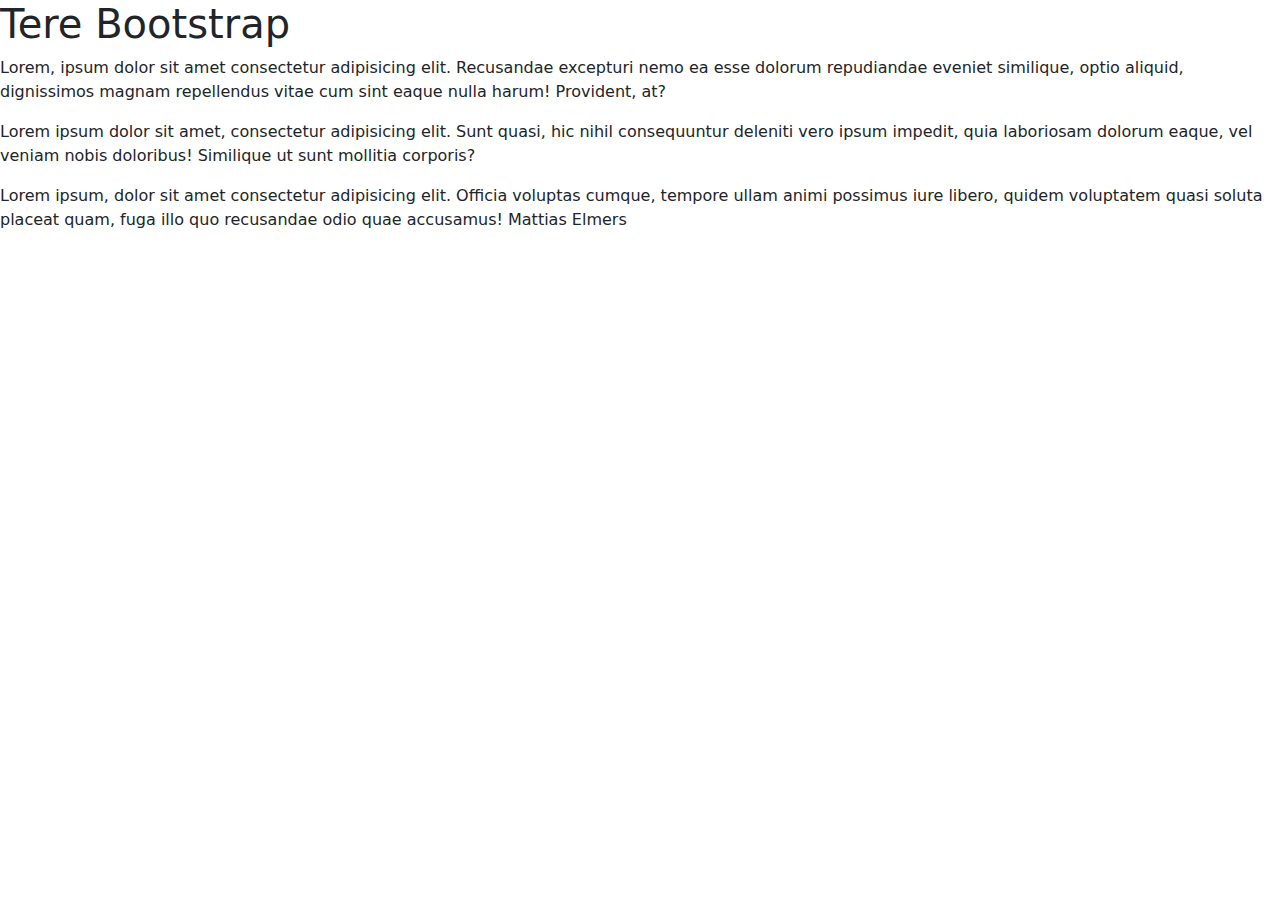
<file: h01.html>
<!DOCTYPE html>
<html lang="et">

<head>
    <meta charset="utf-8">
    <meta name="viewport" content="width=device-width, initial-scale=1.0">
    <link href="https://cdn.jsdelivr.net/npm/bootstrap@5.2.0/dist/css/bootstrap.min.css" rel="stylesheet" crossorigin="anonymous">
    <script src="https://cdn.jsdelivr.net/npm/bootstrap@5.2.0/dist/js/bootstrap.bundle.min.js" crossorigin="anonymous"></script>
    <link rel="stylesheet" href="https://cdnjs.cloudflare.com/ajax/libs/font-awesome/6.5.1/css/all.min.css">
    <title>Tere bootstrap</title>
</head>

<body>
    <header>
        <h1>Tere Bootstrap</h1>
    </header>
<p>Lorem, ipsum dolor sit amet consectetur adipisicing elit. Recusandae excepturi nemo ea esse dolorum repudiandae eveniet similique, optio aliquid, dignissimos magnam repellendus vitae cum sint eaque nulla harum! Provident, at?</p>
<p>Lorem ipsum dolor sit amet, consectetur adipisicing elit. Sunt quasi, hic nihil consequuntur deleniti vero ipsum impedit, quia laboriosam dolorum eaque, vel veniam nobis doloribus! Similique ut sunt mollitia corporis?</p>
<p>Lorem ipsum, dolor sit amet consectetur adipisicing elit. Officia voluptas cumque, tempore ullam animi possimus iure libero, quidem voluptatem quasi soluta placeat quam, fuga illo quo recusandae odio quae accusamus! Mattias Elmers</p>
</body>

</html>
</file>
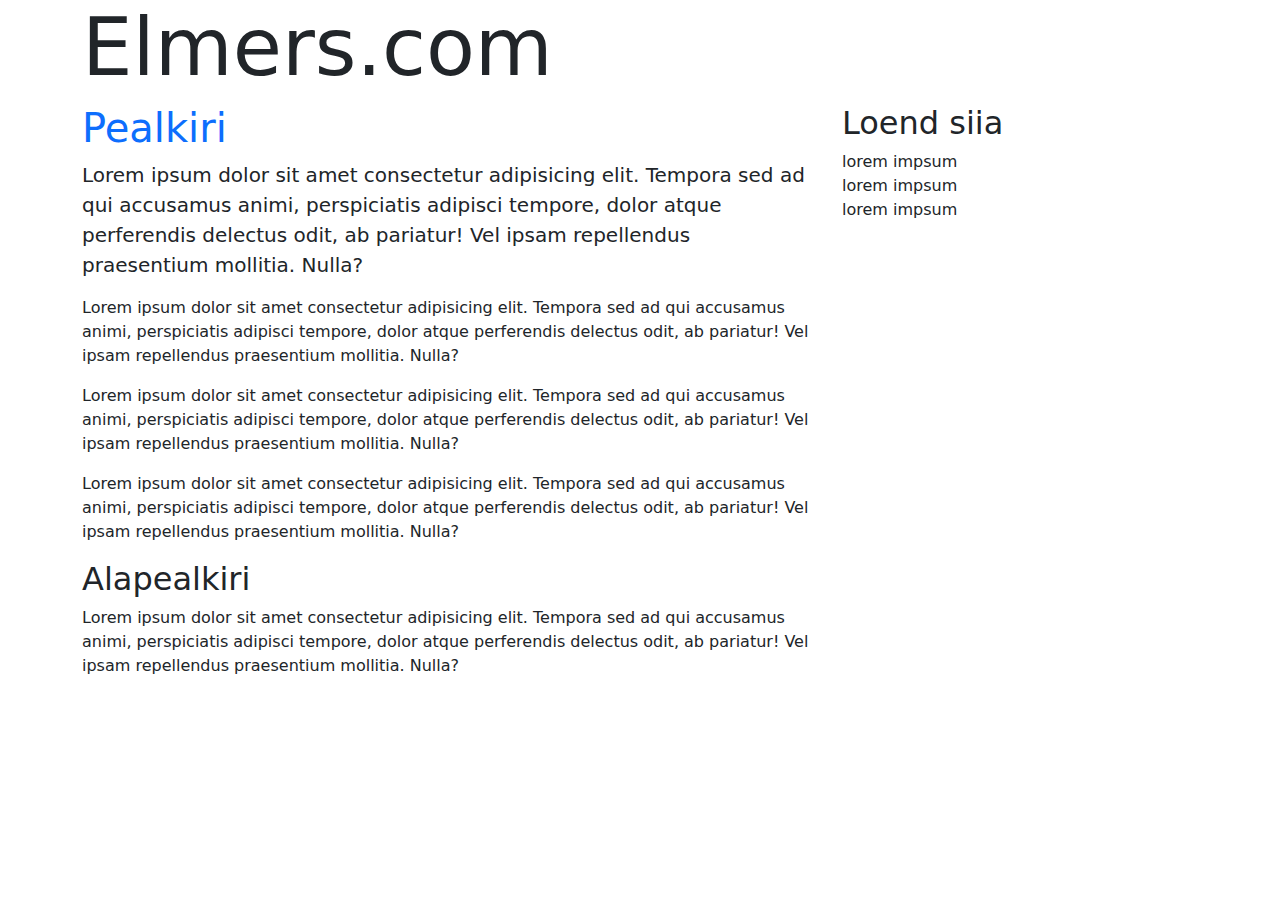
<file: h02.html>
<!DOCTYPE html>
<html lang="et">

<head>
    <meta charset="utf-8">
    <meta name="viewport" content="width=device-width, initial-scale=1.0">
    <link href="https://cdn.jsdelivr.net/npm/bootstrap@5.2.0/dist/css/bootstrap.min.css" rel="stylesheet" crossorigin="anonymous">
    <script src="https://cdn.jsdelivr.net/npm/bootstrap@5.2.0/dist/js/bootstrap.bundle.min.js" crossorigin="anonymous"></script>
    <link rel="stylesheet" href="https://cdnjs.cloudflare.com/ajax/libs/font-awesome/6.5.1/css/all.min.css">
    <title>h02</title>
</head>

<body>
<div class="container">
        <h1 class="display-1">Elmers.com</h1>
        <div class="row">
            <div class="col-sm-8">
                <h1 class="text-primary">Pealkiri</h1>
                <p class="lead">Lorem ipsum dolor sit amet consectetur adipisicing elit. Tempora sed ad qui accusamus animi, perspiciatis adipisci tempore, dolor atque perferendis delectus odit, ab pariatur! Vel ipsam repellendus praesentium mollitia. Nulla?</p>
                <p>Lorem ipsum dolor sit amet consectetur adipisicing elit. Tempora sed ad qui accusamus animi, perspiciatis adipisci tempore, dolor atque perferendis delectus odit, ab pariatur! Vel ipsam repellendus praesentium mollitia. Nulla?</p>
                <p>Lorem ipsum dolor sit amet consectetur adipisicing elit. Tempora sed ad qui accusamus animi, perspiciatis adipisci tempore, dolor atque perferendis delectus odit, ab pariatur! Vel ipsam repellendus praesentium mollitia. Nulla?</p>
                <p>Lorem ipsum dolor sit amet consectetur adipisicing elit. Tempora sed ad qui accusamus animi, perspiciatis adipisci tempore, dolor atque perferendis delectus odit, ab pariatur! Vel ipsam repellendus praesentium mollitia. Nulla?</p>
                <h2>Alapealkiri</h2>
                <p>Lorem ipsum dolor sit amet consectetur adipisicing elit. Tempora sed ad qui accusamus animi, perspiciatis adipisci tempore, dolor atque perferendis delectus odit, ab pariatur! Vel ipsam repellendus praesentium mollitia. Nulla?</p>
            </div>
            <div class="col-sm-4">
                <h2>Loend siia</h2>
                <ul class="list-unstyled">
                    <li>lorem impsum</li>
                    <li>lorem impsum</li>
                    <li>lorem impsum</li>
                </ul>
            </div>
        </div>
</div>
</body>
</html>
</file>
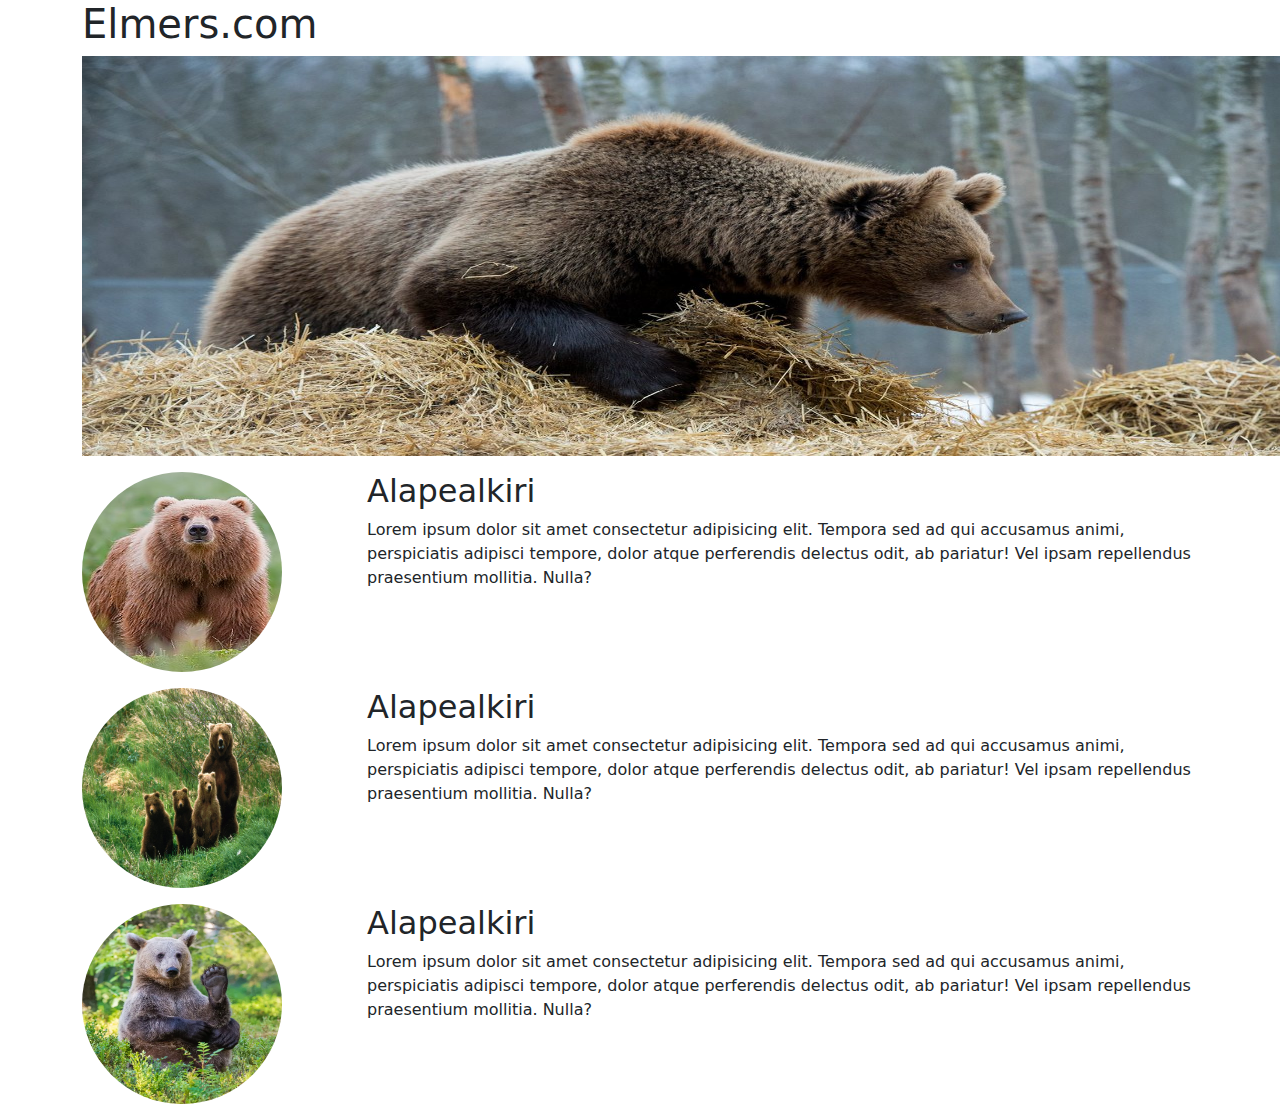
<file: h03.html>
<!DOCTYPE html>
<html lang="et">

<head>
    <meta charset="utf-8">
    <meta name="viewport" content="width=device-width, initial-scale=1.0">
    <link href="https://cdn.jsdelivr.net/npm/bootstrap@5.2.0/dist/css/bootstrap.min.css" rel="stylesheet" crossorigin="anonymous">
    <script src="https://cdn.jsdelivr.net/npm/bootstrap@5.2.0/dist/js/bootstrap.bundle.min.js" crossorigin="anonymous"></script>
    <link rel="stylesheet" href="https://cdnjs.cloudflare.com/ajax/libs/font-awesome/6.5.1/css/all.min.css">
    <title>h03</title>
</head>

<body>
<div class="container">
    <h1>Elmers.com</h1>
    <img src="karu1.jpg" alt="karu1" width="1200" height="400">
    <div class="row">
        <div class="col-sm-3">
            <img class="rounded-circle mb-3 mt-3" alt="karu2" src="karu2.jpg" width="200" height="200">
        </div>
        <div class="col-sm-9">
            <h2 class="mt-3">Alapealkiri</h2>
            <p>Lorem ipsum dolor sit amet consectetur adipisicing elit. Tempora sed ad qui accusamus animi, perspiciatis adipisci tempore, dolor atque perferendis delectus odit, ab pariatur! Vel ipsam repellendus praesentium mollitia. Nulla?</p>
        </div>
    </div>
    <div class="row">
        <div class="col-sm-3">
            <img class="rounded-circle mb-3" alt="karu3" src="karu3.jpg" width="200" height="200">
        </div>
        <div class="col-sm-9">
            <h2>Alapealkiri</h2>
            <p>Lorem ipsum dolor sit amet consectetur adipisicing elit. Tempora sed ad qui accusamus animi, perspiciatis adipisci tempore, dolor atque perferendis delectus odit, ab pariatur! Vel ipsam repellendus praesentium mollitia. Nulla?</p>
        </div>
    </div>
    <div class="row">
        <div class="col-sm-3">
            <img class="rounded-circle mb-3" alt="karu4" src="karu4.webp" width="200" height="200">
        </div>
        <div class="col-sm-9">
            <h2>Alapealkiri</h2>
            <p>Lorem ipsum dolor sit amet consectetur adipisicing elit. Tempora sed ad qui accusamus animi, perspiciatis adipisci tempore, dolor atque perferendis delectus odit, ab pariatur! Vel ipsam repellendus praesentium mollitia. Nulla?</p>
        </div>
    </div>
</div>
</body>
</html>
</file>
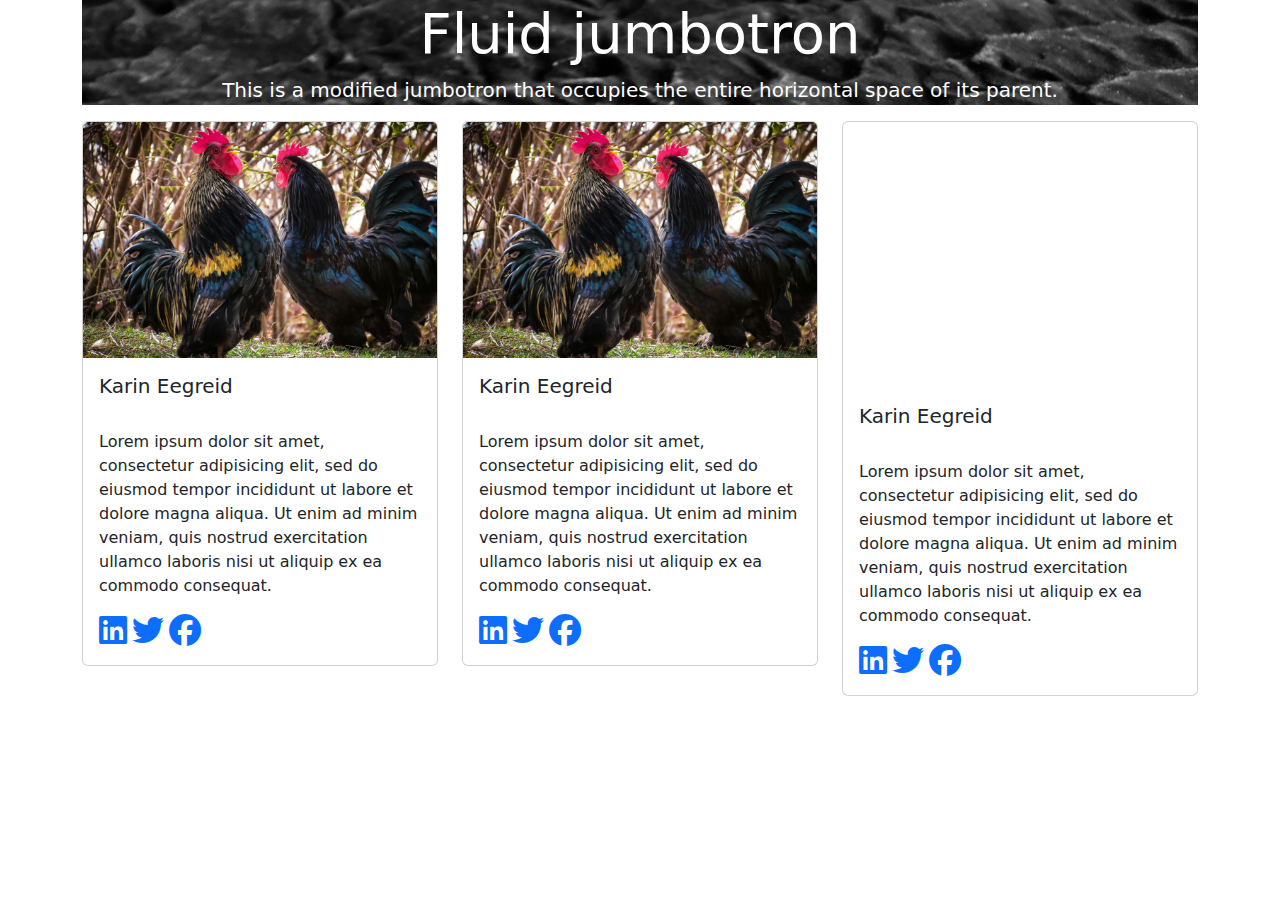
<file: h04.html>
<!DOCTYPE html>
<html lang="et">

<head>
    <meta charset="utf-8">
    <meta name="viewport" content="width=device-width, initial-scale=1.0">
    <link href="https://cdn.jsdelivr.net/npm/bootstrap@5.2.0/dist/css/bootstrap.min.css" rel="stylesheet" crossorigin="anonymous">
    <script src="https://cdn.jsdelivr.net/npm/bootstrap@5.2.0/dist/js/bootstrap.bundle.min.js" crossorigin="anonymous"></script>
    <link rel="stylesheet" href="https://cdnjs.cloudflare.com/ajax/libs/font-awesome/6.5.1/css/all.min.css">
    <title>h04</title>
    <link rel="stylesheet" href="h04.css">
</head>

<body>

<div class="container">
    <div class="jumbotron jumbotron-fluid">
        <h1 class="display-4">Fluid jumbotron</h1>
        <p class="lead">This is a modified jumbotron that occupies the entire horizontal space of its parent.</p>
    </div>
    
    <div class="row">
        <div class="col-md-4">
            <div class="card">
                <img class="card-img-top" src="must_kukk.jpg" alt="people">
                <div class="card-body">
                    <h5 class="card-title">Karin Eegreid</h5>
                    <span class="badge badge-primary">Primary</span>
                    <span class="badge badge-secondary">Secondary</span>
                    <p class="card-text">
                        Lorem ipsum dolor sit amet, consectetur adipisicing elit, sed do eiusmod tempor incididunt ut
                        labore et dolore magna aliqua. Ut enim ad minim veniam, quis nostrud exercitation ullamco
                        laboris nisi ut aliquip ex ea commodo consequat.</p>
                    <a href="https://brand.linkedin.com/" target="_blank"><i class="fab fa-linkedin fa-2x"></i></a>
                    <a href="https://twitter.com/" target="_blank"><i class="fab fa-twitter fa-2x"></i></a>
                    <a href="https://facebook.com/" target="_blank"><i class="fab fa-facebook fa-2x"></i></a>
                </div>
            </div>
        </div>
        <div class="col-md-4">
            <div class="card">
                <img class="card-img-top" src="must_kukk.jpg" alt="people">
                <div class="card-body">
                    <h5 class="card-title">Karin Eegreid</h5>
                    <span class="badge badge-danger">Danger</span>
                    <span class="badge badge-secondary">Secondary</span>
                    <p class="card-text">
                        Lorem ipsum dolor sit amet, consectetur adipisicing elit, sed do eiusmod tempor incididunt ut
                        labore et dolore magna aliqua. Ut enim ad minim veniam, quis nostrud exercitation ullamco
                        laboris nisi ut aliquip ex ea commodo consequat.</p>
                    <a href="https://brand.linkedin.com/" target="_blank"><i class="fab fa-linkedin fa-2x"></i></a>
                    <a href="https://twitter.com/" target="_blank"><i class="fab fa-twitter fa-2x"></i></a>
                    <a href="https://facebook.com/" target="_blank"><i class="fab fa-facebook fa-2x"></i></a>
                </div>
            </div>
        </div>
        <div class="col-md-4">
            <div class="card">
                <div class="ratio ratio-4x3">
                    <iframe src="https://www.youtube.com/embed/MyCvTSjkD74"
                        title="👩🏼‍💻 What is Bootstrap? / Beginner CSS Framework"
                        allow="accelerometer; autoplay; clipboard-write; encrypted-media; gyroscope; picture-in-picture; web-share"
                        referrerpolicy="strict-origin-when-cross-origin" allowfullscreen></iframe>
                </div>
                <div class="card-body">
                    <h5 class="card-title">Karin Eegreid</h5>
                    <span class="badge badge-danger">Danger</span>
                    <p class="card-text">
                        Lorem ipsum dolor sit amet, consectetur adipisicing elit, sed do eiusmod tempor incididunt ut
                        labore et dolore magna aliqua. Ut enim ad minim veniam, quis nostrud exercitation ullamco
                        laboris nisi ut aliquip ex ea commodo consequat.</p>
                    <a href="https://brand.linkedin.com/" target="_blank"><i class="fab fa-linkedin fa-2x"></i></a>
                    <a href="https://twitter.com/" target="_blank"><i class="fab fa-twitter fa-2x"></i></a>
                    <a href="https://facebook.com/" target="_blank"><i class="fab fa-facebook fa-2x"></i></a>
                </div>
            </div>
        </div>
    </div>
</div>

</body>
</html>
</file>
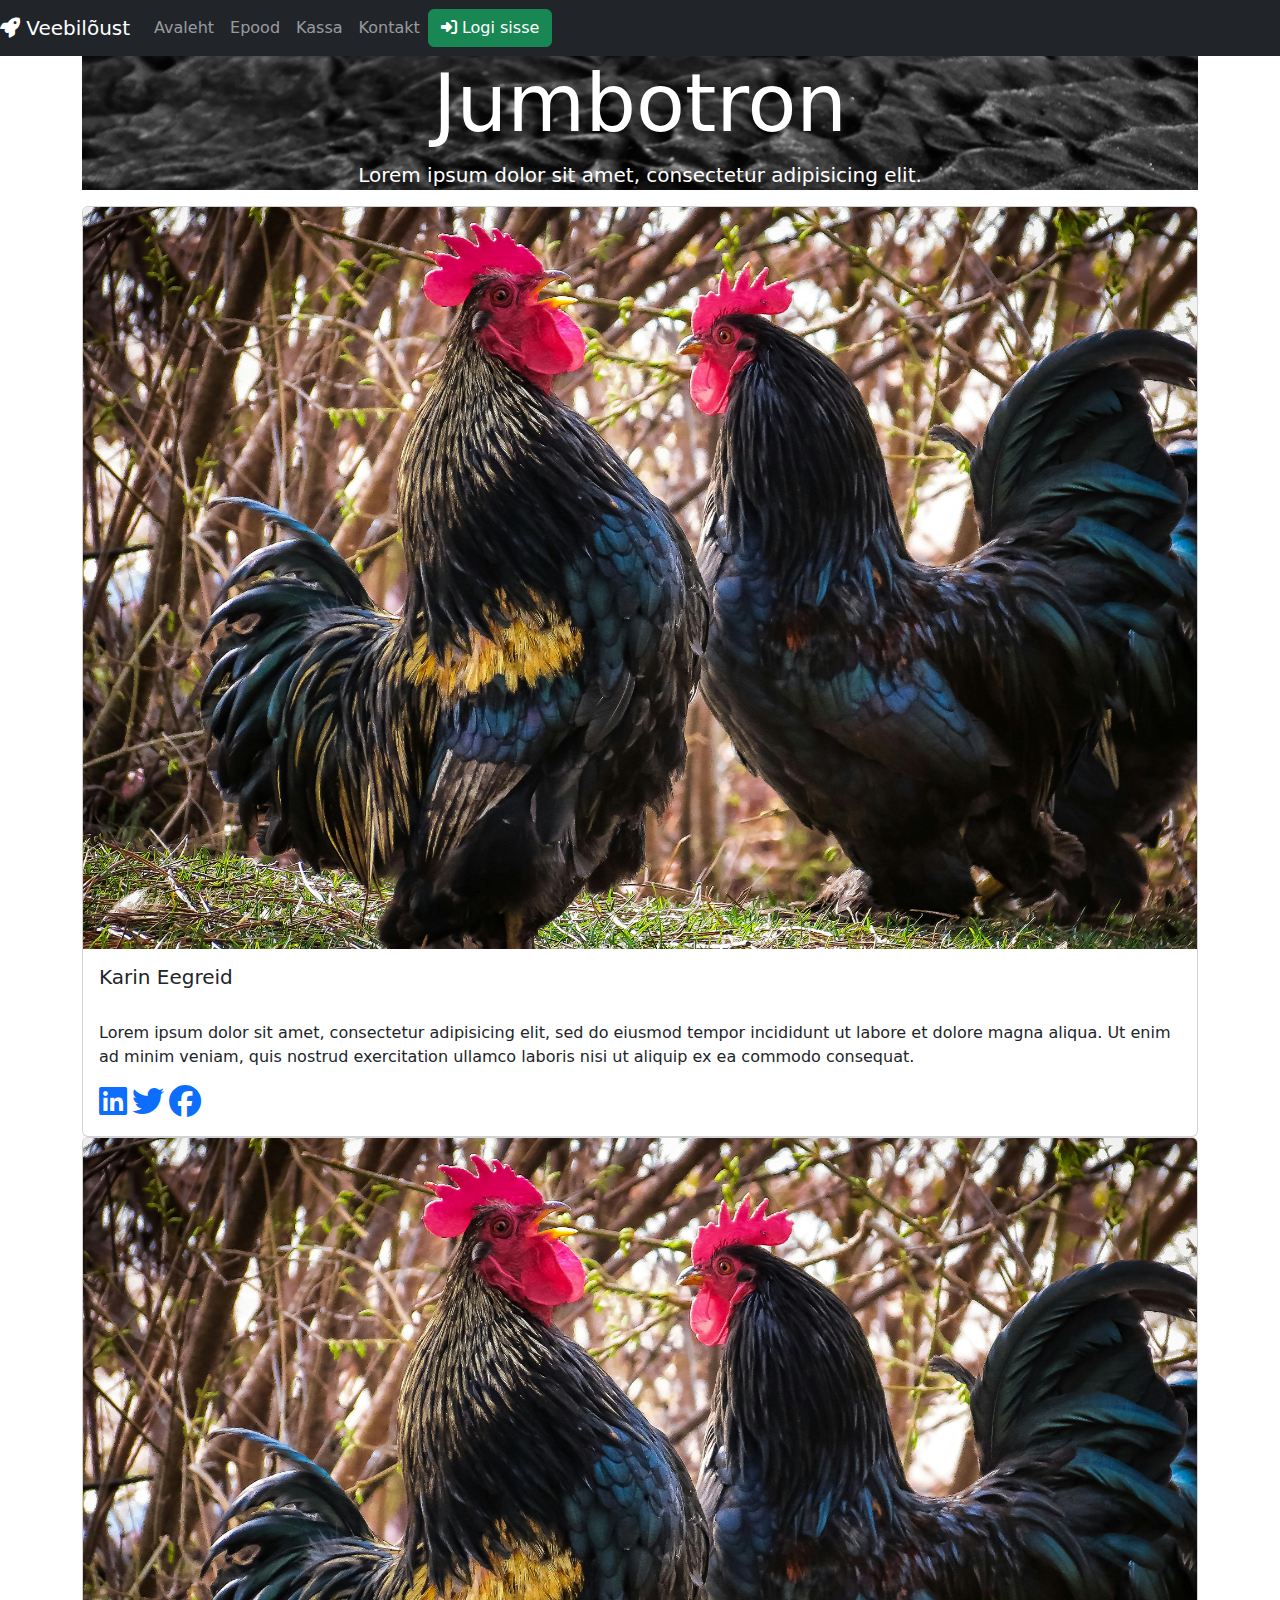
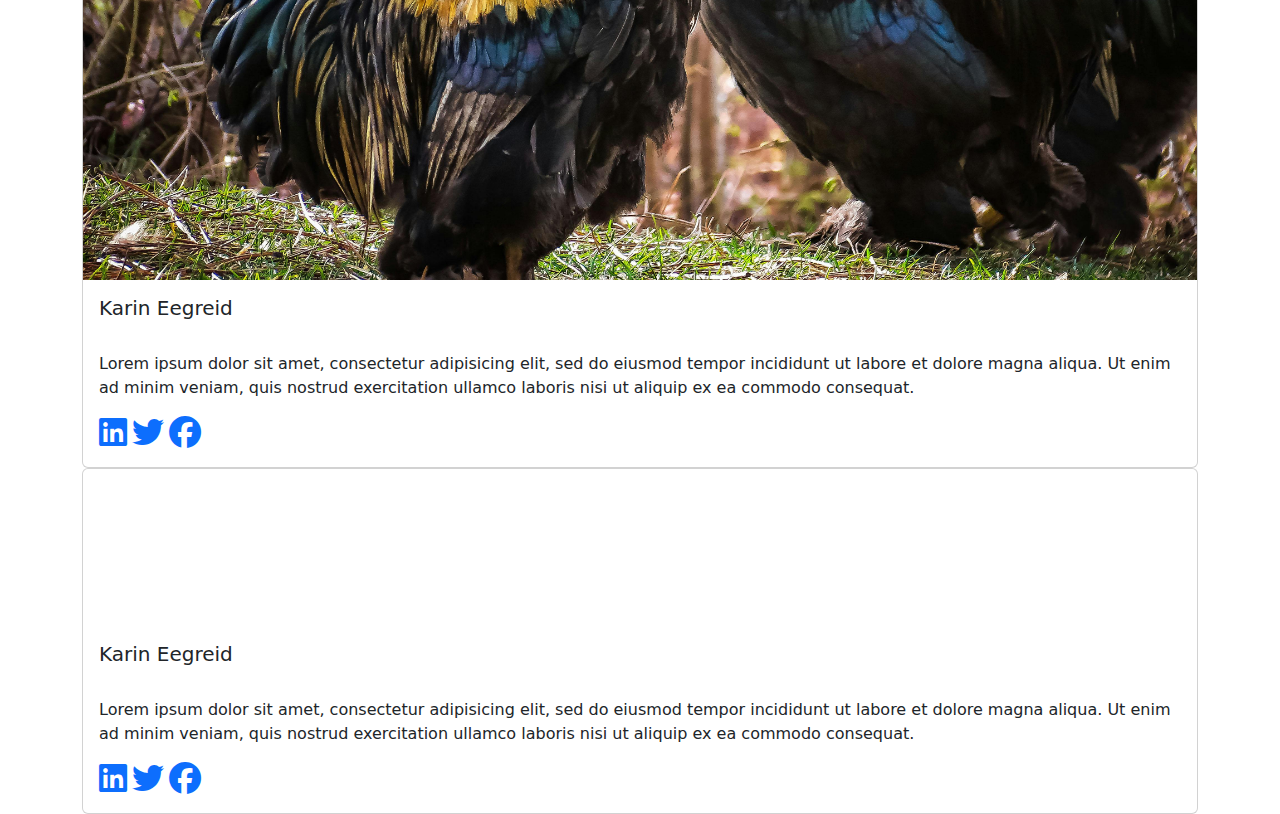
<file: h05.html>
<!DOCTYPE html>
<html lang="et">

<head>
  <meta charset="utf-8">
  <meta name="viewport" content="width=device-width, initial-scale=1.0">
  <link href="https://cdn.jsdelivr.net/npm/bootstrap@5.2.0/dist/css/bootstrap.min.css" rel="stylesheet" crossorigin="anonymous">
  <script src="https://cdn.jsdelivr.net/npm/bootstrap@5.2.0/dist/js/bootstrap.bundle.min.js" crossorigin="anonymous"></script>
  <link rel="stylesheet" href="https://cdnjs.cloudflare.com/ajax/libs/font-awesome/6.5.1/css/all.min.css">
  <title>h05</title>
  <link rel="stylesheet" href="h05.css">
</head>

<body>

  <nav class="navbar navbar-expand-lg navbar-dark bg-dark">
    <a class="navbar-brand" href="#"><i class="fas fa-rocket"></i> Veebilõust</a>
    <button class="navbar-toggler" type="button" data-toggle="collapse" data-target="#minuMenyy" aria-expanded="false">
      <span class="navbar-toggler-icon"></span>
    </button>

    <div class="collapse navbar-collapse" id="minuMenyy">
      <ul class="navbar-nav mr-auto">
        <li class="nav-item active">
          <a class="nav-link" href="#">Avaleht</a>
        </li>
        <li class="nav-item">
          <a class="nav-link" href="#">Epood</a>
        </li>
        <li class="nav-item">
          <a class="nav-link" href="#">Kassa</a>
        </li>
        <li class="nav-item">
          <a class="nav-link" href="#">Kontakt</a>
        </li>
      </ul>
      <button class="btn btn-success" type="submit"><i class="fas fa-sign-in-alt"></i> Logi sisse</button>
    </div>
  </nav>
  <div class="container">
    <div class="jumbotron">
      <h1 class="display-1">Jumbotron</h1>
      <p class="lead">Lorem ipsum dolor sit amet, consectetur adipisicing elit. </p>
    </div>
    <div class="card-deck">
      <div class="card">
        <img class="card-img-top" src="must_kukk.jpg" alt="people">
        <div class="card-body">
          <h5 class="card-title">Karin Eegreid</h5>
          <span class="badge badge-primary">Primary</span>
          <span class="badge badge-secondary">Secondary</span>
          <p class="card-text">
            Lorem ipsum dolor sit amet, consectetur adipisicing elit, sed do eiusmod tempor incididunt ut labore et
            dolore magna aliqua. Ut enim ad minim veniam, quis nostrud exercitation ullamco laboris nisi ut aliquip ex
            ea commodo consequat.</p>
          <a href="https://brand.linkedin.com/" target="_blank"><i class="fab fa-linkedin fa-2x"></i></a>
          <a href="https://twitter.com/" target="_blank"><i class="fab fa-twitter fa-2x"></i></a>
          <a href="https://facebook.com/" target="_blank"><i class="fab fa-facebook fa-2x"></i></a>
        </div>
      </div>
      <div class="card">
        <img class="card-img-top" src="must_kukk.jpg" alt="people">
        <div class="card-body">
          <h5 class="card-title">Karin Eegreid</h5>
          <span class="badge badge-danger">Danger</span>
          <span class="badge badge-secondary">Secondary</span>
          <p class="card-text">
            Lorem ipsum dolor sit amet, consectetur adipisicing elit, sed do eiusmod tempor incididunt ut labore et
            dolore magna aliqua. Ut enim ad minim veniam, quis nostrud exercitation ullamco laboris nisi ut aliquip ex
            ea commodo consequat.</p>
          <a href="https://brand.linkedin.com/" target="_blank"><i class="fab fa-linkedin fa-2x"></i></a>
          <a href="https://twitter.com/" target="_blank"><i class="fab fa-twitter fa-2x"></i></a>
          <a href="https://facebook.com/" target="_blank"><i class="fab fa-facebook fa-2x"></i></a>
        </div>
      </div>
      <div class="card">
        <div class="embed-responsive embed-responsive-16by9 video-container">
          <iframe class="embed-responsive-item" src="https://www.youtube.com/embed/MyCvTSjkD74"
            title="👩🏼‍💻 What is Bootstrap? / Beginner CSS Framework"
            allow="accelerometer; autoplay; clipboard-write; encrypted-media; gyroscope; picture-in-picture; web-share"
            referrerpolicy="strict-origin-when-cross-origin" allowfullscreen></iframe>
        </div>
        <div class="card-body">
          <h5 class="card-title">Karin Eegreid</h5>
          <span class="badge badge-danger">Danger</span>
          <p class="card-text">
            Lorem ipsum dolor sit amet, consectetur adipisicing elit, sed do eiusmod tempor incididunt ut labore et
            dolore magna aliqua. Ut enim ad minim veniam, quis nostrud exercitation ullamco laboris nisi ut aliquip ex
            ea commodo consequat.</p>
          <a href="https://brand.linkedin.com/" target="_blank"><i class="fab fa-linkedin fa-2x"></i></a>
          <a href="https://twitter.com/" target="_blank"><i class="fab fa-twitter fa-2x"></i></a>
          <a href="https://facebook.com/" target="_blank"><i class="fab fa-facebook fa-2x"></i></a>
        </div>
      </div>
    </div>
  </div>
</body>

</html>
</file>
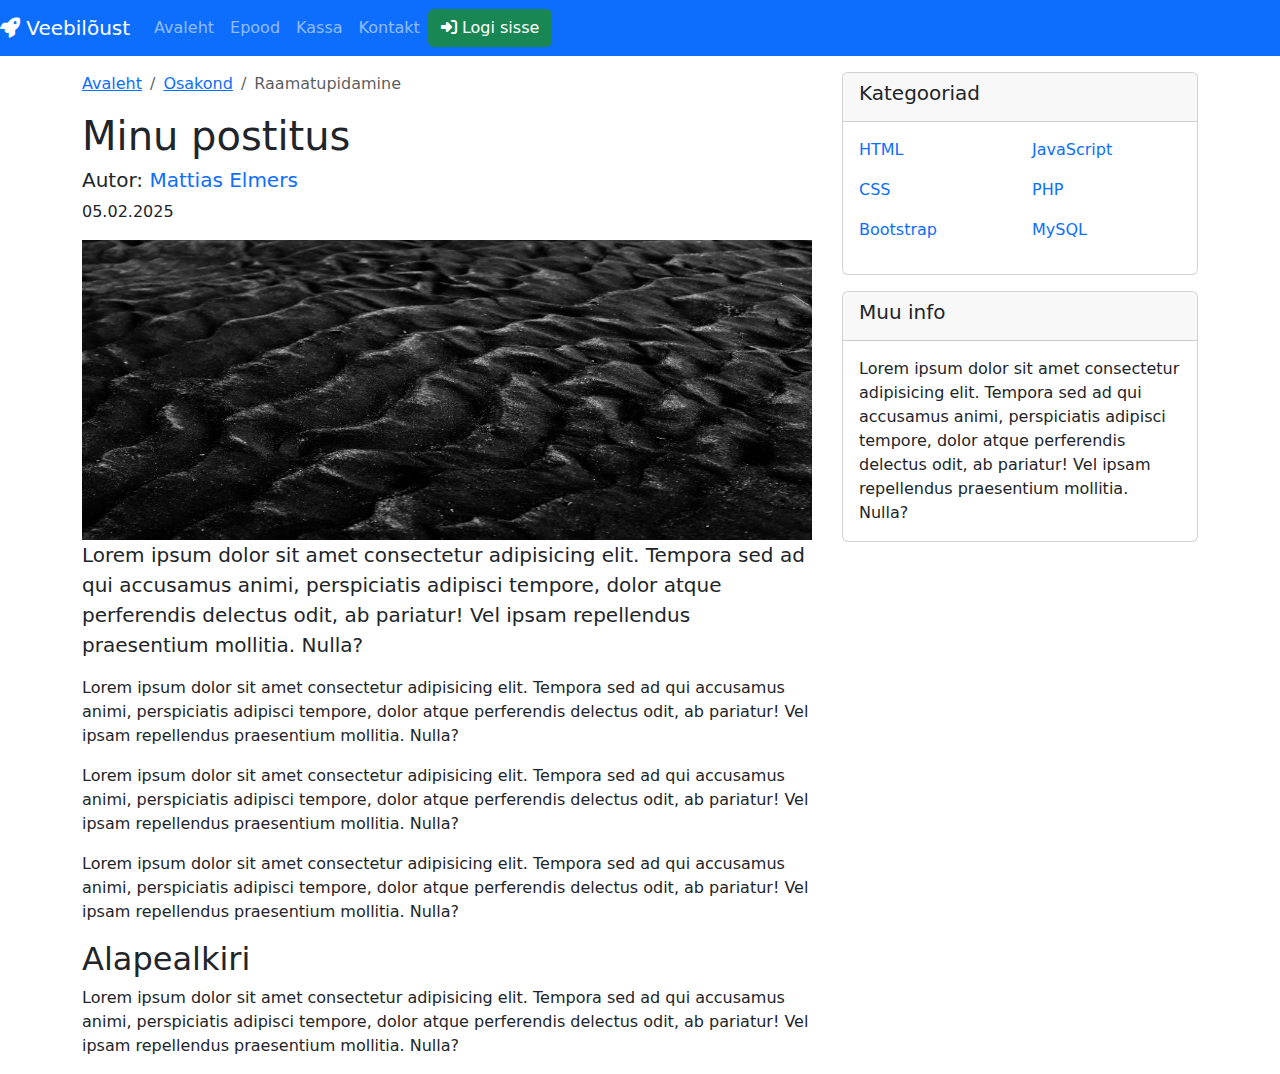
<file: h06.html>
<!DOCTYPE html>
<html lang="et">

<head>
  <meta charset="utf-8">
  <meta name="viewport" content="width=device-width, initial-scale=1.0">
  <link href="https://cdn.jsdelivr.net/npm/bootstrap@5.2.0/dist/css/bootstrap.min.css" rel="stylesheet" crossorigin="anonymous">
  <script src="https://cdn.jsdelivr.net/npm/bootstrap@5.2.0/dist/js/bootstrap.bundle.min.js" crossorigin="anonymous"></script>
  <link rel="stylesheet" href="https://cdnjs.cloudflare.com/ajax/libs/font-awesome/6.5.1/css/all.min.css">

  <title>h06</title>
</head>

<body>
  <nav class="navbar navbar-expand-lg navbar-dark bg-primary">
    <a class="navbar-brand" href="#"><i class="fas fa-rocket"></i> Veebilõust</a>
    <button class="navbar-toggler" type="button" data-toggle="collapse" data-target="#minuMenyy" aria-expanded="false">
      <span class="navbar-toggler-icon"></span>
    </button>

    <div class="collapse navbar-collapse" id="minuMenyy">
      <ul class="navbar-nav mr-auto">
        <li class="nav-item active">
          <a class="nav-link" href="#">Avaleht</a>
        </li>
        <li class="nav-item">
          <a class="nav-link" href="#">Epood</a>
        </li>
        <li class="nav-item">
          <a class="nav-link" href="#">Kassa</a>
        </li>
        <li class="nav-item">
          <a class="nav-link" href="#">Kontakt</a>
        </li>
      </ul>
      <button class="btn btn-success" type="submit"><i class="fas fa-sign-in-alt"></i> Logi sisse</button>
    </div>
  </nav>


  <div class="container">

    <div class="row">
      <div class="col-sm-8">
        <nav>
          <ol class="breadcrumb mt-3">
            <li class="breadcrumb-item"><a href="#">Avaleht</a></li>
            <li class="breadcrumb-item"><a href="#">Osakond</a></li>
            <li class="breadcrumb-item active">Raamatupidamine</li>
          </ol>
        </nav>
        <h1>Minu postitus</h1>
        <h2 class="lead">Autor: <span class="text-primary">Mattias Elmers</span></h2>
        <p>05.02.2025<span class="badge badge-danger mx-lg-2">css</span><span
            class="badge badge-warning">bootstrap</span></p>
        <img src="liiv.jpg" alt="karu1" width="730" height="300">
        <p class="lead">Lorem ipsum dolor sit amet consectetur adipisicing elit. Tempora sed ad qui accusamus animi,
          perspiciatis adipisci tempore, dolor atque perferendis delectus odit, ab pariatur! Vel ipsam repellendus
          praesentium mollitia. Nulla?</p>
        <p>Lorem ipsum dolor sit amet consectetur adipisicing elit. Tempora sed ad qui accusamus animi, perspiciatis
          adipisci tempore, dolor atque perferendis delectus odit, ab pariatur! Vel ipsam repellendus praesentium
          mollitia. Nulla?</p>
        <p>Lorem ipsum dolor sit amet consectetur adipisicing elit. Tempora sed ad qui accusamus animi, perspiciatis
          adipisci tempore, dolor atque perferendis delectus odit, ab pariatur! Vel ipsam repellendus praesentium
          mollitia. Nulla?</p>
        <p>Lorem ipsum dolor sit amet consectetur adipisicing elit. Tempora sed ad qui accusamus animi, perspiciatis
          adipisci tempore, dolor atque perferendis delectus odit, ab pariatur! Vel ipsam repellendus praesentium
          mollitia. Nulla?</p>
        <h2>Alapealkiri</h2>
        <p>Lorem ipsum dolor sit amet consectetur adipisicing elit. Tempora sed ad qui accusamus animi, perspiciatis
          adipisci tempore, dolor atque perferendis delectus odit, ab pariatur! Vel ipsam repellendus praesentium
          mollitia. Nulla?</p>
      </div>
      <div class="col-sm-4">
        <div class="card mt-3">
          <div class="card-header">
            <h5 class="card-title">Kategooriad</h5>
          </div>

          <div class="card-body">
            <div class="row">
              <div class="col-6">
                <p class="text-primary">HTML</p>
                <p class="text-primary">CSS</p>
                <p class="text-primary">Bootstrap</p>
              </div>
              <div class="col-6">
                <p class="text-primary">JavaScript</p>
                <p class="text-primary">PHP</p>
                <p class="text-primary">MySQL</p>
              </div>

            </div>
          </div>
        </div>
        <div class="card mt-3">
          <div class="card-header">
            <h5 class="card-title">Muu info</h5>
          </div>
          <div class="card-body">
            <p class="card-text">Lorem ipsum dolor sit amet consectetur adipisicing elit. Tempora sed ad qui accusamus
              animi, perspiciatis adipisci tempore, dolor atque perferendis delectus odit, ab pariatur! Vel ipsam
              repellendus praesentium mollitia. Nulla?</p>
          </div>
        </div>
      </div>
    </div>
  </div>
</body>

</html>
</file>
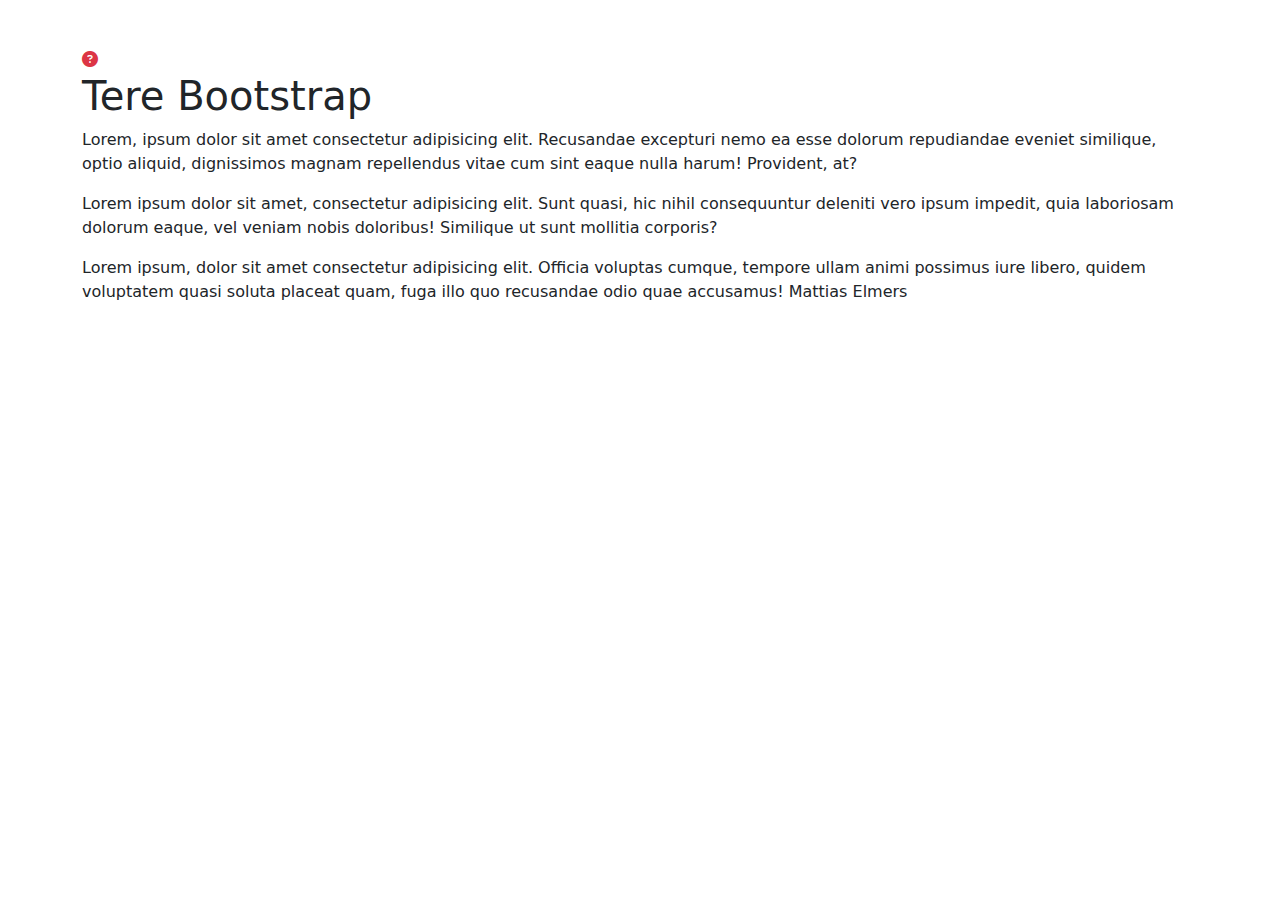
<file: h07.html>
<!DOCTYPE html>
<html lang="et">

<head>
  <meta charset="utf-8">
  <meta name="viewport" content="width=device-width, initial-scale=1.0">
  <link href="https://cdn.jsdelivr.net/npm/bootstrap@5.2.0/dist/css/bootstrap.min.css" rel="stylesheet" crossorigin="anonymous">
  <script src="https://cdn.jsdelivr.net/npm/bootstrap@5.2.0/dist/js/bootstrap.bundle.min.js" crossorigin="anonymous"></script>
  <link rel="stylesheet" href="https://cdnjs.cloudflare.com/ajax/libs/font-awesome/6.5.1/css/all.min.css">
    
    <title>h07</title>
</head>

<body >

    <div class="container mt-5">    

    <a href="#" class="text-danger float-right " title="Abitekst" data-toggle="popover" data-content="lorem impsum ja lalalalalalalalalalalalaaal" data-placement="bottom">
        <i class="fas fa-question-circle"></i>
      </a>
    

    <header>
        <h1>Tere Bootstrap</h1>
    </header>
<p>Lorem, ipsum dolor sit amet consectetur adipisicing elit. Recusandae excepturi nemo ea esse dolorum repudiandae eveniet similique, optio aliquid, dignissimos magnam repellendus vitae cum sint eaque nulla harum! Provident, at?</p>
<p>Lorem ipsum dolor sit amet, consectetur adipisicing elit. Sunt quasi, hic nihil consequuntur deleniti vero ipsum impedit, quia laboriosam dolorum eaque, vel veniam nobis doloribus! Similique ut sunt mollitia corporis?</p>
<p>Lorem ipsum, dolor sit amet consectetur adipisicing elit. Officia voluptas cumque, tempore ullam animi possimus iure libero, quidem voluptatem quasi soluta placeat quam, fuga illo quo recusandae odio quae accusamus! Mattias Elmers</p>
</div>
<script>
  $(function () {
    $('[data-toggle="popover"]').popover();
  })
</script>



</body>

</html>
</file>
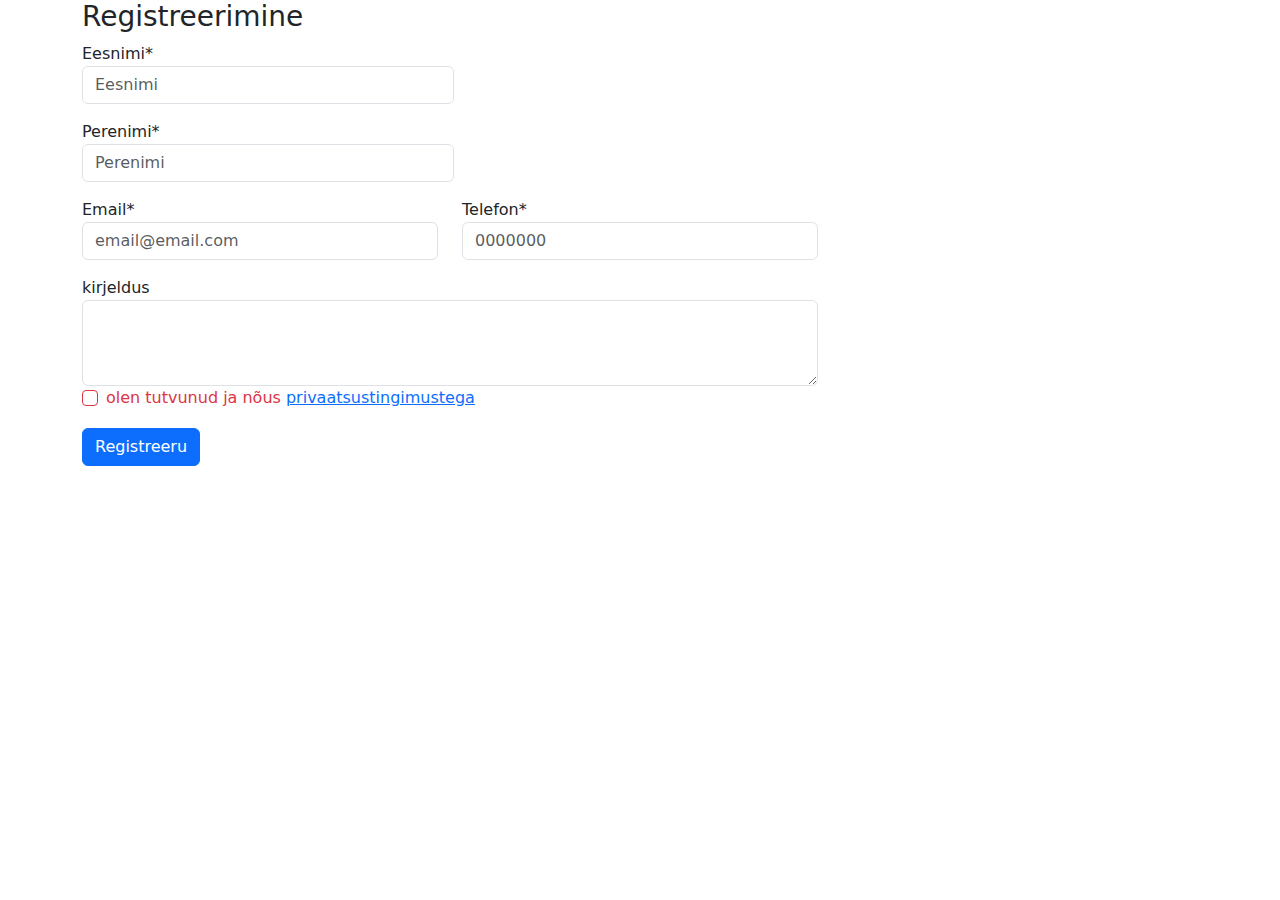
<file: h08.html>
<!DOCTYPE html>
<html lang="et">

<head>
  <meta charset="utf-8">
  <meta name="viewport" content="width=device-width, initial-scale=1.0">
  <link href="https://cdn.jsdelivr.net/npm/bootstrap@5.2.0/dist/css/bootstrap.min.css" rel="stylesheet" crossorigin="anonymous">
  <script src="https://cdn.jsdelivr.net/npm/bootstrap@5.2.0/dist/js/bootstrap.bundle.min.js" crossorigin="anonymous"></script>
  <link rel="stylesheet" href="https://cdnjs.cloudflare.com/ajax/libs/font-awesome/6.5.1/css/all.min.css">

  <title>h08</title>
</head>

<body>
  <div class="container">


    <h3>Registreerimine</h3>
    <form class="needs-validation" novalidate>
      <div class="form-row">

        <div class="col-md-4 mb-3">
          <label for="valid1">Eesnimi*</label>
          <input type="text" class="form-control" id="valid1" placeholder="Eesnimi" required>
          <div class="valid-feedback">Korras</div>
          <div class="invalid-feedback">Palun täida!</div>
        </div>

        <div class="col-md-4 mb-3">
          <label for="firstname">Perenimi*</label>
          <input type="text" class="form-control" id="valid2.1" placeholder="Perenimi" required>
          <div class="valid-feedback">Korras</div>
          <div class="invalid-feedback">Palun täida!</div>
        </div>
      </div>


  
  <div class="row">

    <div class="col-md-4 mb-3">
      <label for="valid1">Email*</label>
      <input class="form-control" id="valid1.1" placeholder="email@email.com" required>
      <div class="valid-feedback">Korras</div>
      <div class="invalid-feedback">Palun täida!</div>
    </div>

    <div class="col-md-4 mb-3">
      <label for="telfon">Telefon*</label>
      <input type="text" class="form-control" id="valid2.2" placeholder="0000000" required>
      <div class="valid-feedback">Korras</div>
      <div class="invalid-feedback">Palun täida!</div>
    </div>
  </div>


  

  <div class="row">

    <div class="col-md-8 mb-3">
      <label for="valid1">kirjeldus</label>
      <textarea class="form-control" id="valid1.2" rows="3" required></textarea>
      <div class="valid-feedback">Korras</div>
      <div class="invalid-feedback">Palun täida!</div>
      <div class="form-check">
        <input class="form-check-input is-invalid" type="checkbox" value="" id="invalidCheck3" required>
        <label class="form-check-label" for="invalidCheck3">
          olen tutvunud ja nõus <a href="#">privaatsustingimustega</a>
        </label>


      </div>
      <input class="btn btn-primary mt-3" type="submit" value="Registreeru">
    </div>

  </div>


  </form>
</div>
  <script>
    (function () {
      'use strict';
      window.addEventListener('load', function () {
        var forms = document.getElementsByClassName('needs-validation');
        var validation = Array.prototype.filter.call(forms, function (form) {
          form.addEventListener('submit', function (event) {
            if (form.checkValidity() === false) {
              event.preventDefault();
              event.stopPropagation();
            }
            form.classList.add('was-validated');
          }, false);
        });
      }, false);
    })();
  </script>
</body>

</html>
</file>
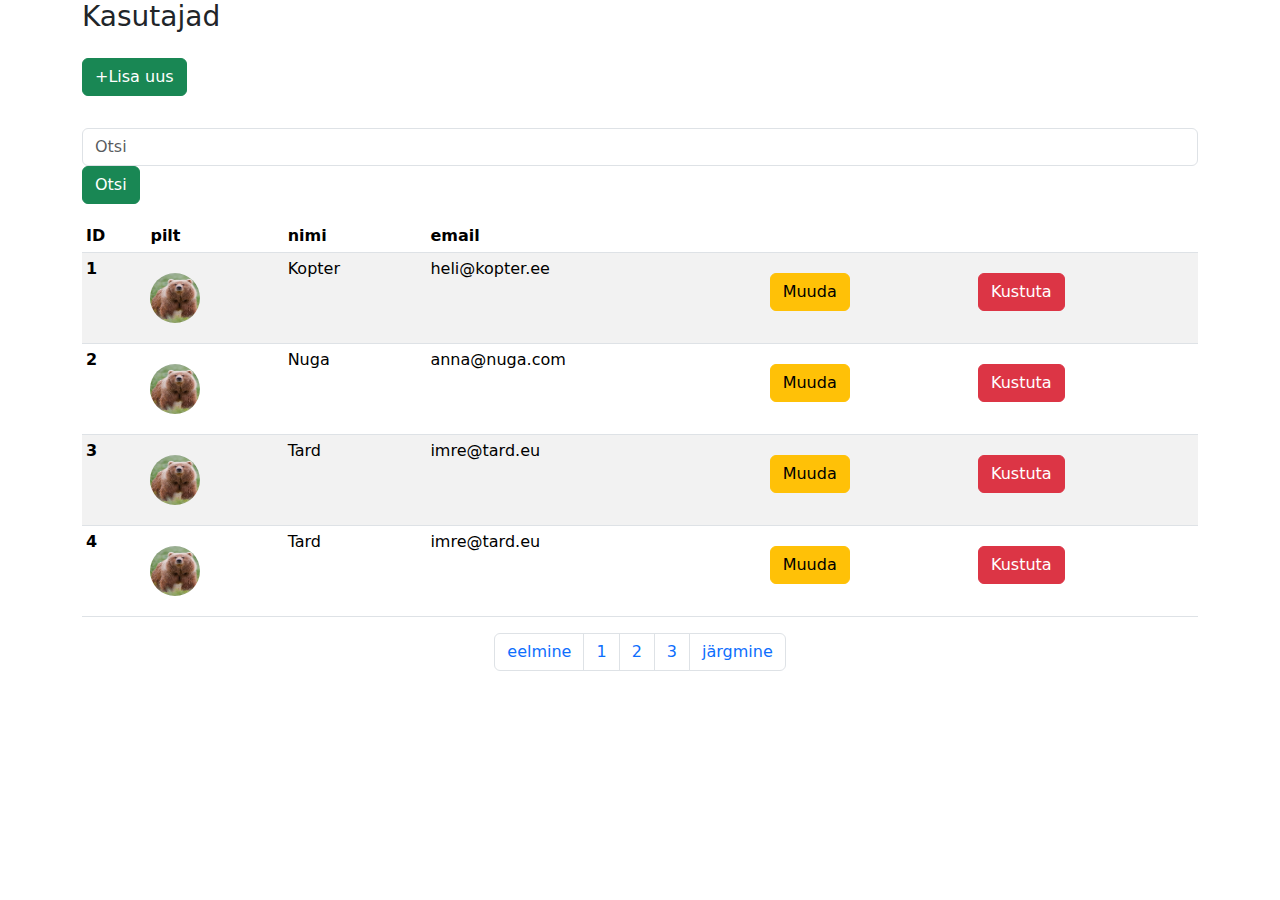
<file: h09.html>
<!DOCTYPE html>
<html lang="et">

<meta charset="utf-8">
<meta name="viewport" content="width=device-width, initial-scale=1.0">
<link href="https://cdn.jsdelivr.net/npm/bootstrap@5.2.0/dist/css/bootstrap.min.css" rel="stylesheet" crossorigin="anonymous">
<script src="https://cdn.jsdelivr.net/npm/bootstrap@5.2.0/dist/js/bootstrap.bundle.min.js" crossorigin="anonymous"></script>
<link rel="stylesheet" href="https://cdnjs.cloudflare.com/ajax/libs/font-awesome/6.5.1/css/all.min.css">

    <title>h09</title>
</head>

<body>
    <div class="container">
        <h3>Kasutajad</h3>
        <input class="btn btn-success mt-3 mb-3" type="submit" value="+Lisa uus">
        <form class="form-inline float-right mt-3 mb-3">
            <input class="form-control" type="search" placeholder="Otsi" aria-label="Otsi">
            <input class="btn btn-success" type="submit" value="Otsi">
        </form>
        <table class="table table-striped table-hover table-sm">
            <thead class="thead-dark">
                <tr>
                    <th scope="col">ID</th>
                    <th scope="col">pilt</th>
                    <th scope="col">nimi</th>
                    <th scope="col">email</th>
                    <th scope="col"></th>
                    <th scope="col"></th>
                </tr>
            </thead>
            <tbody>
                <tr>
                    <th scope="row">1</th>
                    <td><img class="rounded-circle mb-3 mt-3" alt="karu2" src="karu2.jpg" width="50" height="50"></td>
                    <td>Kopter</td>
                    <td>heli@kopter.ee</td>
                    <td><input class="btn btn-warning mt-3" type="submit" value="Muuda"></td>
                    <td><input class="btn btn-danger mt-3" type="submit" value="Kustuta"></td>
                </tr>
                <tr>
                    <th scope="row">2</th>
                    <td><img class="rounded-circle mb-3 mt-3" alt="karu2" src="karu2.jpg" width="50" height="50"></td>
                    <td>Nuga</td>
                    <td>anna@nuga.com</td>
                    <td><input class="btn btn-warning mt-3" type="submit" value="Muuda"></td>
                    <td><input class="btn btn-danger mt-3" type="submit" value="Kustuta"></td>
                </tr>
                <tr>
                    <th scope="row">3</th>
                    <td><img class="rounded-circle mb-3 mt-3" alt="karu2" src="karu2.jpg" width="50" height="50"></td>
                    <td>Tard</td>
                    <td>imre@tard.eu</td>
                    <td><input class="btn btn-warning mt-3" type="submit" value="Muuda"></td>
                    <td><input class="btn btn-danger mt-3" type="submit" value="Kustuta"></td>
                </tr>

                <tr>
                    <th scope="row">4</th>
                    <td><img class="rounded-circle mb-3 mt-3" alt="karu2" src="karu2.jpg" width="50" height="50"></td>
                    <td>Tard</td>
                    <td>imre@tard.eu</td>
                    <td><input class="btn btn-warning mt-3" type="submit" value="Muuda"></td>
                    <td><input class="btn btn-danger mt-3" type="submit" value="Kustuta"></td>
                </tr>
            </tbody>
        </table>
        <nav>
            <ul class="pagination justify-content-center">
              <li class="page-item"><a class="page-link" href="#">eelmine</a></li>
              <li class="page-item"><a class="page-link" href="#">1</a></li>
              <li class="page-item"><a class="page-link" href="#">2</a></li>
              <li class="page-item"><a class="page-link" href="#">3</a></li>
              <li class="page-item"><a class="page-link" href="#">järgmine</a></li>
            </ul>
          </nav>
    </div>
  
</body>

</html>
</file>
<file: h04.css>
.jumbotron {
    background-image: url("liiv.jpg");
    background-size: cover;
    color: #fff;
    text-align: center;
}

.video-container {
    height: 100%;
}
</file>
<file: h05.css>
.btn {
float: left;

}

.jumbotron {
    background-image: url("liiv.jpg");
    background-size: cover;
    color: #fff;
    text-align: center;
}

.video-container {
    height: 100%;
}
</file>
